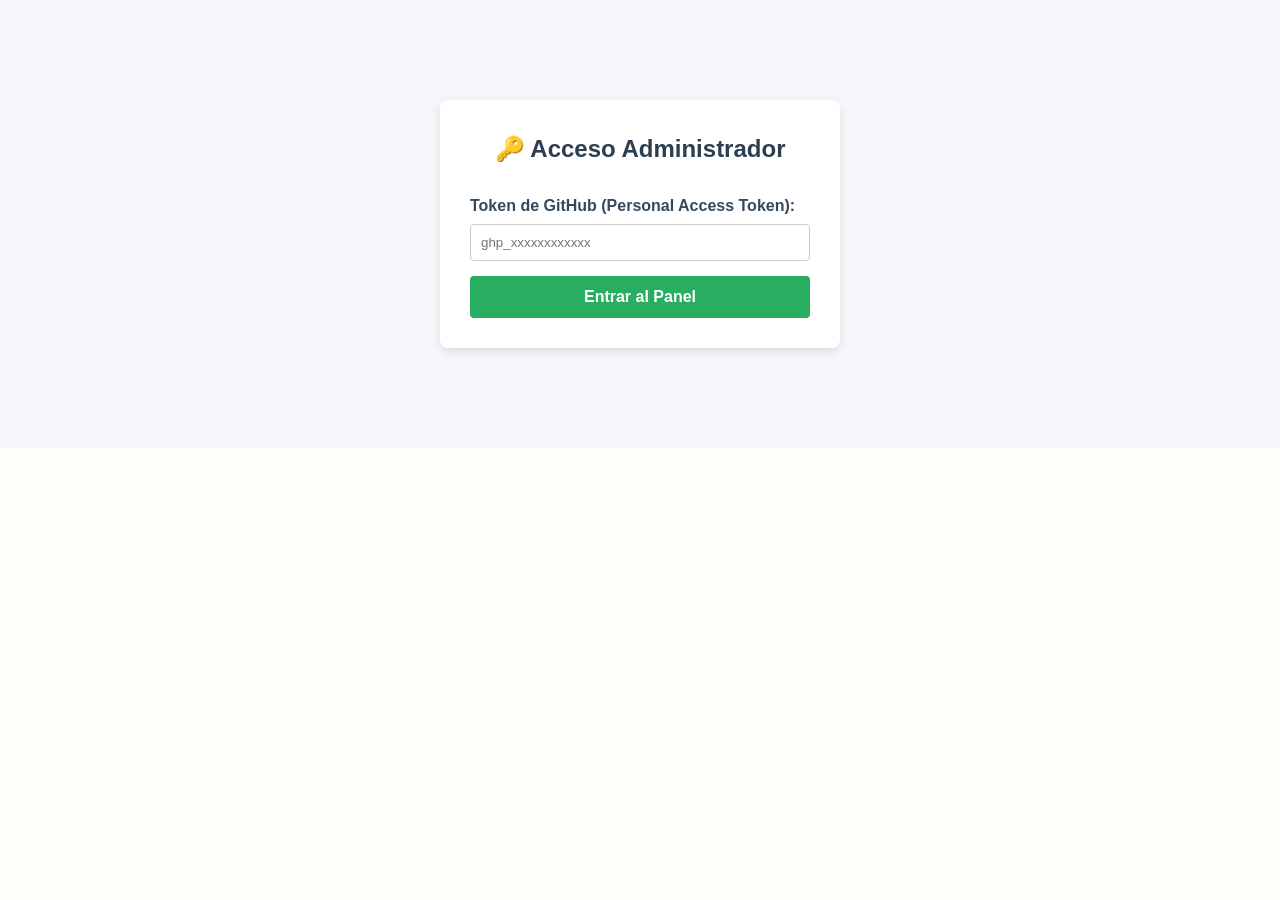
<file: admin.html>
<!DOCTYPE html>
<html lang="es">
<head>
    <meta charset="UTF-8">
    <meta name="viewport" content="width=device-width, initial-scale=1.0">
    <title>Panel de Administración - Ejido</title>
    <link rel="stylesheet" href="estilos.css">
    <style>
        body {
            font-family: Arial, sans-serif;
            background-color: #f4f6f9;
            margin: 0;
            padding: 20px;
        }

        .admin-container {
            max-width: 600px;
            margin: 0 auto;
            background: white;
            padding: 30px;
            border-radius: 8px;
            box-shadow: 0 4px 10px rgba(0,0,0,0.1);
        }

        h2 {
            color: #2c3e50;
            text-align: center;
            margin-bottom: 25px;
        }

        .form-group {
            margin-bottom: 15px;
        }

        label {
            display: block;
            font-weight: bold;
            margin-bottom: 5px;
            color: #34495e;
        }

        input[type="text"],
        input[type="password"],
        input[type="date"],
        textarea,
        select {
            width: 100%;
            padding: 10px;
            border: 1px solid #ccc;
            border-radius: 4px;
            box-sizing: border-box;
        }

        textarea {
            resize: vertical;
            height: 100px;
        }

        button {
            background-color: #27ae60;
            color: white;
            border: none;
            padding: 12px;
            width: 100%;
            font-size: 16px;
            border-radius: 4px;
            cursor: pointer;
            font-weight: bold;
        }

        button:hover {
            background-color: #219653;
        }

        button:disabled {
            opacity: 0.6;
            cursor: not-allowed;
        }

        .hidden {
            display: none;
        }

        .login-box {
            max-width: 400px;
            margin: 80px auto;
            background: white;
            padding: 30px;
            border-radius: 8px;
            box-shadow: 0 4px 10px rgba(0,0,0,0.1);
        }

        .btn-danger {
            background-color: #e74c3c;
            margin-top: 15px;
        }

        .btn-danger:hover {
            background-color: #c0392b;
        }

        hr {
            margin: 30px 0;
            border: 0;
            border-top: 1px solid #ddd;
        }

        #listaAvisosAdmin {
            margin-top: 15px;
        }
    </style>
</head>
<body>

    <!-- PANTALLA DE ACCESO -->
    <div id="loginSection" class="login-box">
        <h2>🔑 Acceso Administrador</h2>
        <div class="form-group">
            <label for="githubToken">Token de GitHub (Personal Access Token):</label>
            <input type="password" id="githubToken" placeholder="ghp_xxxxxxxxxxxx" autocomplete="off">
        </div>
        <button type="button" onclick="verificarToken()">Entrar al Panel</button>
    </div>

    <!-- PANEL DE ADMINISTRACIÓN -->
    <div id="adminSection" class="admin-container hidden">
        <h2>📢 Publicar Nuevo Aviso</h2>

        <form id="avisoForm">
            <div class="form-group">
                <label for="titulo">Título del aviso:</label>
                <input type="text" id="titulo" required placeholder="Ej. Próxima Asamblea General">
            </div>

            <div class="form-group">
                <label for="fecha">Fecha del aviso o evento:</label>
                <input type="date" id="fecha" required>
            </div>

            <div class="form-group">
                <label for="resumen">Resumen breve:</label>
                <textarea id="resumen" required placeholder="Escribe de qué trata el aviso..."></textarea>
            </div>

            <div class="form-group">
                <label for="enlaceFacebook">Enlace completo de Facebook (Opcional):</label>
                <input type="text" id="enlaceFacebook" placeholder="https://www.facebook.com/share/p/...">
            </div>

            <button type="submit" id="btnPublicar">Publicar en la Página</button>
        </form>

        <hr>

        <h3>📋 Avisos Publicados Recientemente</h3>

        <div id="listaAvisosAdmin">
            <p>Cargando avisos actuales...</p>
        </div>

        <button type="button" class="btn-danger" onclick="cerrarSesion()">Cerrar Sesión</button>
    </div>

    <script src="admin.js?v=5"></script>
</body>
</html>
</file>
<file: estilos.css>
/* =========================================
   CONFIGURACIÓN GENERAL & RESET
========================================= */

* {
    margin: 0;
    padding: 0;
    box-sizing: border-box;
}

:root {
    --tierra-oscura: #2d2927;
    --terracota-ejido: #963d2e;
    --terracota-profunda: #743027;
    --oro-maiz: #c78d2d;
    --papel: #f7f0e4;
    --marfil: #fffdf8;
    --texto-tierra: #332d2a;
}

html, body {
    width: 100%;
    max-width: 100%;
    overflow-x: hidden;
    scroll-behavior: smooth;
    font-family: "Nunito Sans", Arial, sans-serif;
    color: var(--texto-tierra);
    background: var(--marfil);
    line-height: 1.6;
}

a {
    text-decoration: none;
    color: inherit;
}

.contenedor {
    width: 90%;
    max-width: 1180px;
    margin: auto;
}

/* =========================================
   BARRA SUPERIOR (TOPBAR)
========================================= */

.topbar {
    background: var(--tierra-oscura);
    border-top: 2px solid var(--terracota-ejido);
    color: #ddd;
    font-size: 12px;
}

.topbar-contenido {
    width: 90%;
    max-width: 1180px;
    margin: auto;
    min-height: 38px;
    display: flex;
    justify-content: space-between;
    align-items: center;
}

.topbar-sitio {
    font-weight: 700;
    color: #fff;
    letter-spacing: .2px;
}

.topbar-datos {
    display: flex;
    align-items: center;
    gap: 25px;
}

.topbar i {
    margin-right: 5px;
}

/* =========================================
   HEADER & NAVEGACIÓN
========================================= */

.header {
    position: relative;
    background: var(--marfil);
    border-bottom: 0;
}

.header-contenido {
    width: min(92%, 1440px);
    max-width: 100%;
    height: 142px;
    margin: auto;
    display: grid;
    grid-template-columns: minmax(390px, 1.15fr) auto minmax(210px, .65fr);
    gap: 38px;
    align-items: center;
}

.logo {
    display: flex;
    align-items: center;
    gap: 16px;
    min-width: 0;
}

.logo-icon {
    width: 68px;
    height: 68px;
    flex: 0 0 68px;
    border-radius: 50%;
    background: transparent;
    overflow: hidden;
}

.logo-imagen {
    display: block;
    width: 100%;
    height: 100%;
    object-fit: contain;
}

.logo h1 {
    color: var(--tierra-oscura);
    font-family: "Montserrat", sans-serif;
    font-size: 15px;
    font-weight: 700;
    line-height: 1.25;
    letter-spacing: .15px;
}

.logo strong {
    display: block;
    max-width: 360px;
    margin-top: 5px;
    color: #5f6b64;
    font-family: "Montserrat", sans-serif;
    font-size: 9px;
    font-weight: 600;
    line-height: 1.35;
    letter-spacing: .45px;
}

.titulo-municipio {
    align-self: center;
    text-align: center;
    font-family: "Montserrat", sans-serif;
    font-size: clamp(24px, 2.35vw, 36px);
    font-weight: 500;
    letter-spacing: .8px;
    color: var(--tierra-oscura);
    max-width: 100%;
    overflow-wrap: anywhere;
}

.fecha-header {
    justify-self: end;
    display: flex;
    align-items: center;
    gap: 10px;
    color: #5f6b64;
    font-size: 13px;
    line-height: 1.25;
    min-width: 0;
}

.fecha-header i {
    color: var(--terracota-ejido);
    font-size: 34px;
}

.nav-band {
    padding: 15px 0;
    background: var(--papel);
    border-top: 1px solid #e4dac7;
    border-bottom: 1px solid #dce5e6;
}

.menu {
    display: flex;
    align-items: center;
    justify-content: center;
    width: min(90%, 1420px);
    max-width: 1420px;
    height: 72px;
    margin: 0 auto;
    border: 1px solid #eadbc4;
    border-radius: 16px;
    background: var(--marfil);
    box-shadow: 0 7px 20px rgba(49, 63, 48, .09);
}

.menu a {
    flex: 1 1 0;
    display: flex;
    align-items: center;
    justify-content: center;
    min-width: 0;
    height: 100%;
    padding: 0 16px;
    font-size: 12px;
    font-weight: 700;
    color: var(--texto-tierra);
    letter-spacing: .15px;
    transition: .25s;
    border-right: 1px solid #edf0f2;
    text-align: center;
}

.menu a:hover {
    color: var(--terracota-ejido);
    background: #f5e8d7;
}

.menu a.activo {
    color: var(--terracota-ejido);
    background: #f5e8d7;
    border-bottom: 3px solid var(--oro-maiz);
    border-radius: 15px;
}

.menu-btn {
    display: none;
    border: none;
    background: none;
    font-size: 25px;
}

/* MENÚ FIJO AL HACER SCROLL */
@media (min-width: 901px) {
    .menu.menu-fijo {
        position: fixed;
        top: 0;
        right: 0;
        left: 0;
        z-index: 2000;
        width: auto;
        max-width: none;
        height: 62px;
        margin: 0;
        background-color: var(--tierra-oscura);
        border: 0;
        border-radius: 0;
        box-shadow: 0 4px 14px rgba(18, 43, 35, .3);
        animation: bajar-menu .22s ease-out;
        box-sizing: border-box;
    }

    .menu.menu-fijo a {
        color: #ffffff;
        background-color: transparent;
        border-right: 1px solid rgba(255,255,255,.12);
    }

    .menu.menu-fijo a.activo {
        color: #ffffff;
        background: rgba(255,255,255,.09);
        border-bottom: 3px solid var(--oro-maiz);
        border-radius: 0;
    }

    .menu.menu-fijo a:hover,
    .menu.menu-fijo a:focus-visible {
        color: #ffffff;
        background-color: rgba(255,255,255,.12);
    }
}

@keyframes bajar-menu {
    from { transform: translateY(-100%); }
    to { transform: translateY(0); }
}

/* =========================================
   HERO / CARRUSEL PRINCIPAL
========================================= */

.hero {
    min-height: 570px;
    position: relative;
    display: flex;
    align-items: center;
    overflow: hidden;
}

.hero-slide {
    position: absolute;
    inset: 0;
    opacity: 0;
    transform: scale(1.04);
    transition: opacity .8s ease, transform 6.5s linear;
    background-size: cover;
    background-position: center;
}

.hero-slide.activo {
    opacity: 1;
    transform: scale(1);
}

.slide-comunidad { background-image: url("imagenes/carrusel-1.jpg"); }
.slide-avisos { background-image: url("imagenes/carrusel-2.jpg"); }
.slide-historia { background-image: url("imagenes/carrusel-3.jpg"); }
.slide-galeria { background-image: url("imagenes/carrusel-4.jpg"); }
.slide-tradicion { background-image: url("imagenes/carrusel-5.jpg"); }

.hero-overlay {
    position: absolute;
    inset: 0;
    background: linear-gradient(
        90deg,
        rgba(42,34,30,.84),
        rgba(65,43,35,.54),
        rgba(45,35,29,.28)
    );
}

.hero-contenido {
    position: relative;
    width: 90%;
    max-width: 1180px;
    margin: auto;
    color: white;
    padding-top: 86px;
}

.hero-mensaje {
    display: none;
    max-width: 700px;
    animation: aparecer .55s ease;
}

.hero-mensaje.activo {
    display: block;
}

@keyframes aparecer {
    from { opacity: 0; transform: translateY(12px); }
    to { opacity: 1; transform: translateY(0); }
}

.hero-etiqueta {
    font-size: 13px;
    font-weight: bold;
    letter-spacing: 1.5px;
}

.hero h2 {
    margin-top: 18px;
    font-family: "Montserrat", sans-serif;
    font-size: clamp(39px, 5.2vw, 67px);
    line-height: 1.05;
    font-weight: 700;
}

.hero p {
    max-width: 600px;
    margin-top: 25px;
    font-size: 17px;
    color: #eee;
}

.carrusel-flecha {
    position: absolute;
    top: 54%;
    z-index: 2;
    width: 52px;
    height: 70px;
    border: 0;
    color: white;
    background: transparent;
    font-size: 37px;
    cursor: pointer;
    opacity: .9;
    transition: .2s;
}

.carrusel-flecha:hover { background: rgba(255,255,255,.12); }
.anterior { left: 0; }
.siguiente { right: 0; }

.indicadores {
    position: absolute;
    z-index: 2;
    bottom: 18px;
    left: 50%;
    transform: translateX(-50%);
    display: flex;
    gap: 9px;
}

.indicadores button {
    width: 9px;
    height: 9px;
    border: 0;
    padding: 0;
    border-radius: 50%;
    background: rgba(255,255,255,.55);
    cursor: pointer;
}

.indicadores button.activo {
    background: #fff;
    transform: scale(1.25);
}

/* =========================================
   BOTONES
========================================= */

.hero-botones {
    margin-top: 35px;
    display: flex;
    gap: 13px;
}

.btn {
    display: inline-flex;
    align-items: center;
    justify-content: center;
    min-height: 48px;
    padding: 13px 24px;
    border-radius: 6px;
    font-weight: bold;
    font-size: 14px;
    letter-spacing: .45px;
    box-shadow: 0 8px 18px rgba(0,0,0,.16);
    transition: 0.3s;
}

.btn-principal {
    background: var(--terracota-ejido);
    color: white;
    border: 1px solid rgba(255,255,255,.18);
    box-shadow: 0 8px 18px rgba(112, 47, 37, .3);
}

.btn-principal:hover {
    background: var(--terracota-profunda);
    box-shadow: 0 12px 25px rgba(112, 47, 37, .38);
    transform: translateY(-2px);
}

.btn-transparente {
    border: 1px solid rgba(255,255,255,.8);
    background: rgba(45,41,39,.57);
    color: white;
    backdrop-filter: blur(4px);
}

.btn-transparente:hover {
    background: white;
    color: var(--tierra-oscura);
}

/* =========================================
   SECCIONES Y TÍTULOS
========================================= */

.seccion { padding: 90px 0; }
.seccion-gris { background: var(--papel); }

.titulo-seccion {
    text-align: center;
    margin-bottom: 50px;
}

.titulo-seccion > span,
.mini-titulo {
    color: var(--terracota-ejido);
    font-size: 12px;
    letter-spacing: 3px;
    font-weight: bold;
}

.titulo-seccion h2 {
    margin-top: 8px;
    font-size: 38px;
    line-height: 1.2;
    color: var(--tierra-oscura);
}

.titulo-seccion p {
    max-width: 650px;
    margin: 15px auto 0;
    color: #777;
}

.linea {
    width: 55px;
    height: 3px;
    background-color: var(--oro-maiz);
    margin: 18px auto 0;
}

.titulo-flex {
    display: flex;
    justify-content: space-between;
    align-items: flex-end;
    text-align: left;
}

.titulo-flex .linea { margin-left: 0; }

.ver-todos {
    color: var(--terracota-ejido);
    font-weight: bold;
    font-size: 14px;
}

/* =========================================
   CONÓCENOS & TARJETAS (BIOGRAFÍA)
========================================= */

.conocenos-grid {
    display: grid;
    grid-template-columns: 1.5fr 1fr;
    gap: 70px;
    align-items: center;
}

.conocenos-texto .texto-grande {
    font-size: 22px;
    color: #222222;
    font-weight: 600;
    line-height: 1.4;
    margin-bottom: 12px;
}

.conocenos-texto p,
.conocenos-texto .texto-cuerpo {
    color: #2c2523;
    font-size: 1rem;
    line-height: 1.6;
    margin-bottom: 20px;
}

.link-boton {
    display: inline-flex;
    gap: 10px;
    margin-top: 10px;
    color: var(--terracota-ejido);
    font-weight: bold;
}

.tarjeta-destacada {
    background: var(--tierra-oscura);
    color: white;
    padding: 45px;
    min-height: 270px;
    display: flex;
    flex-direction: column;
    justify-content: center;
    box-shadow: 0 15px 35px rgba(0,0,0,0.12);
}

.tarjeta-destacada i {
    font-size: 38px;
    color: var(--oro-maiz);
    background-color: transparent;
    margin-bottom: 20px;
}

.tarjeta-destacada h3 {
    font-size: 25px;
    line-height: 1.2;
    margin-bottom: 15px;
}

.tarjeta-destacada p { color: #ccc; }

/* =========================================
   AVISOS
========================================= */

.avisos-grid {
    display: grid;
    grid-template-columns: repeat(3, 1fr);
    gap: 25px;
}

.aviso {
    background: white;
    display: flex;
    min-height: 240px;
    box-shadow: 0 5px 20px rgba(0,0,0,0.05);
    transition: 0.3s;
}

.aviso:hover {
    transform: translateY(-5px);
    box-shadow: 0 15px 30px rgba(0,0,0,0.10);
}

.aviso-fecha {
    width: 75px;
    flex-shrink: 0;
    background: var(--terracota-ejido);
    color: white;
    text-align: center;
    padding-top: 25px;
}

.aviso-fecha strong {
    display: block;
    font-size: 32px;
    line-height: 1;
}

.aviso-fecha span {
    font-size: 12px;
    letter-spacing: 2px;
}

.aviso-contenido { padding: 25px; }

.aviso-tipo {
    font-size: 10px;
    letter-spacing: 2px;
    color: var(--terracota-ejido);
    font-weight: bold;
}

.aviso h3 {
    margin: 8px 0;
    font-size: 19px;
    line-height: 1.25;
}

.aviso p {
    font-size: 14px;
    color: #777;
    margin-bottom: 15px;
}

.aviso a {
    color: var(--terracota-ejido);
    font-weight: bold;
    font-size: 13px;
}

/* =========================================
   HISTORIA
========================================= */

.historia {
    background: var(--tierra-oscura);
    color: white;
}

.historia-grid {
    display: grid;
    grid-template-columns: 1fr 1fr;
    gap: 70px;
    align-items: center;
}

.imagen-placeholder {
    min-height: 430px;
    background:
        linear-gradient(
            rgba(0,0,0,.15),
            rgba(0,0,0,.15)
        ),
        url("imagenes/historia-ejido.jpg");
    background-size: cover;
    background-position: center;
    border-radius: 4px;
    display: flex;
    flex-direction: column;
    justify-content: center;
    align-items: center;
    text-align: center;
    color: white;
    font-size: 14px;
}

.imagen-placeholder i {
    font-size: 45px;
    margin-bottom: 15px;
}

.historia-texto h2 {
    margin-top: 10px;
    font-size: 42px;
    line-height: 1.15;
}

.historia-texto .linea { margin-left: 0; }

.historia-texto p {
    color: #d0d0d0;
    margin: 20px 0;
}

/* =========================================
   AUTORIDADES
========================================= */

.autoridades-grid {
    display: grid;
    grid-template-columns: repeat(3, 1fr);
    gap: 25px;
}

.autoridad {
    background: white;
    padding: 35px 25px;
    text-align: center;
    box-shadow: 0 5px 20px rgba(0,0,0,0.04);
}

.autoridad-foto {
    width: 105px;
    height: 105px;
    margin: 0 auto 20px;
    border-radius: 50%;
    background-color: #e5e7df;
    background-size: cover;
    background-position: center;
    display: flex;
    align-items: center;
    justify-content: center;
    color: var(--terracota-ejido);
    font-size: 40px;
    overflow: hidden;
}

.autoridad-foto img {
    width: 100%;
    height: 100%;
    object-fit: cover;
}

.autoridad > span {
    color: var(--terracota-ejido);
    font-size: 10px;
    letter-spacing: 2px;
    font-weight: bold;
}

.autoridad h3 {
    margin-top: 7px;
    font-size: 20px;
}

.autoridad p {
    color: #888;
    font-size: 13px;
}

/* =========================================
   CARRUSEL DE LIBROS (BIBLIOTECA DIGITAL)
========================================= */

.seccion-biblioteca {
    background-color: var(--tierra-oscura);
    color: #ffffff;
}

.seccion-biblioteca .titulo-seccion h2,
.seccion-biblioteca .titulo-seccion p {
    color: #ffffff;
}

.carrusel-libros-contenedor {
    position: relative;
    display: flex;
    align-items: center;
    gap: 15px;
    padding: 20px 0;
}

.libros-visor {
    overflow: hidden;
    width: 100%;
}

.libros-track {
    display: flex;
    gap: 22px;
    overflow-x: auto;
    scroll-behavior: smooth;
    scrollbar-width: none;
    padding: 10px 0;
}

.libros-track::-webkit-scrollbar {
    display: none;
}

.libro-card {
    flex: 0 0 170px;
    cursor: pointer;
    transition: transform 0.3s ease, box-shadow 0.3s ease;
    text-align: left;
}

.libro-card:hover {
    transform: translateY(-8px);
}

.libro-portada-wrapper {
    width: 100%;
    height: 240px;
    border-radius: 12px;
    overflow: hidden;
    box-shadow: 0 8px 20px rgba(0, 0, 0, 0.4);
    background: #1e293b;
    margin-bottom: 12px;
}

.libro-portada {
    width: 100%;
    height: 100%;
    object-fit: cover;
    border-radius: 12px;
}

.libro-meta {
    display: flex;
    flex-direction: column;
    gap: 3px;
    font-size: 0.85rem;
}

.libro-titulo {
    font-size: 0.95rem;
    font-weight: 700;
    color: #ffffff;
    margin: 0;
    white-space: nowrap;
    overflow: hidden;
    text-overflow: ellipsis;
}

.libro-autor {
    color: #a8a29e;
    font-size: 0.8rem;
    white-space: nowrap;
    overflow: hidden;
    text-overflow: ellipsis;
}

.libro-categoria {
    color: var(--oro-maiz);
    font-weight: 600;
    font-size: 0.75rem;
}

.libro-anio {
    color: #888888;
    font-size: 0.75rem;
}

.libros-btn {
    background: rgba(255, 255, 255, 0.1);
    border: none;
    color: #ffffff;
    width: 42px;
    height: 42px;
    border-radius: 50%;
    cursor: pointer;
    display: flex;
    align-items: center;
    justify-content: center;
    font-size: 1.1rem;
    transition: background 0.3s, transform 0.2s;
    z-index: 2;
    flex-shrink: 0;
}

.libros-btn:hover {
    background: var(--terracota-ejido);
    color: #ffffff;
    transform: scale(1.08);
}

/* Estilos de compatibilidad para retícula de documentos */
.documentos-grid {
    display: grid;
    grid-template-columns: repeat(3, 1fr);
    gap: 20px;
}

.documento {
    border: 1px solid #e5e5e5;
    padding: 20px;
    display: flex;
    align-items: center;
    gap: 15px;
    transition: 0.3s;
}

.documento:hover {
    border-color: var(--oro-maiz);
    transform: translateY(-3px);
}

.documento-icon {
    width: 48px;
    height: 48px;
    background: #f4e6d3;
    color: var(--terracota-ejido);
    display: flex;
    align-items: center;
    justify-content: center;
    font-size: 22px;
}

.documento span {
    font-size: 9px;
    color: var(--terracota-ejido);
    letter-spacing: 2px;
}

.documento h3 { font-size: 15px; }

.descarga {
    margin-left: auto;
    color: #777;
}

/* =========================================
   GALERÍA (CARRUSEL HORIZONTAL)
========================================= */

.galeria-carrusel-contenedor {
    position: relative;
    width: 100%;
    margin: 30px auto 0;
    padding: 0 45px;
    box-sizing: border-box;
}

.galeria-visor {
    width: 100%;
    overflow: hidden;
    border-radius: 8px;
}

.galeria-track {
    display: flex;
    gap: 20px;
    overflow-x: auto;
    scroll-behavior: smooth;
    scroll-snap-type: x mandatory;
    padding: 10px 0 25px 0;
    scrollbar-width: thin;
    scrollbar-color: var(--oro-maiz) var(--papel);
}

.galeria-track::-webkit-scrollbar {
    height: 8px;
}

.galeria-track::-webkit-scrollbar-track {
    background: var(--papel);
    border-radius: 10px;
}

.galeria-track::-webkit-scrollbar-thumb {
    background: var(--oro-maiz);
    border-radius: 10px;
}

.galeria-track::-webkit-scrollbar-thumb:hover {
    background: var(--terracota-ejido);
}

.galeria-item {
    flex: 0 0 calc(25% - 15px);
    min-width: 260px;
    height: 320px;
    scroll-snap-align: start;
    position: relative;
    border-radius: 8px;
    overflow: hidden;
    box-shadow: 0 6px 18px rgba(0, 0, 0, 0.12);
    transition: transform 0.3s ease, box-shadow 0.3s ease;
    cursor: pointer;
}

.galeria-item:hover {
    transform: translateY(-6px);
    box-shadow: 0 12px 25px rgba(0, 0, 0, 0.2);
}

.galeria-item img {
    width: 100%;
    height: 100%;
    object-fit: cover;
    display: block;
    transition: transform 0.3s ease;
}

.galeria-item:hover img {
    transform: scale(1.03);
}

.galeria-item-info {
    position: absolute;
    inset: 0;
    background: linear-gradient(
        to top,
        rgba(45, 41, 39, 0.88) 0%,
        rgba(45, 41, 39, 0.3) 50%,
        transparent 100%
    );
    display: flex;
    flex-direction: column;
    justify-content: flex-end;
    padding: 20px;
    color: #ffffff;
    z-index: 1;
}

.galeria-item-info span {
    font-size: 11px;
    letter-spacing: 1.5px;
    color: var(--oro-maiz);
    text-transform: uppercase;
    font-weight: 700;
}

.galeria-item-info h4 {
    font-size: 16px;
    font-weight: 600;
    margin-top: 4px;
    color: #ffffff;
    line-height: 1.3;
}

.galeria-btn {
    position: absolute;
    top: 50%;
    transform: translateY(-50%);
    width: 44px;
    height: 44px;
    border-radius: 50%;
    background: var(--terracota-ejido);
    color: #ffffff;
    border: none;
    font-size: 20px;
    cursor: pointer;
    z-index: 10;
    display: flex;
    align-items: center;
    justify-content: center;
    box-shadow: 0 4px 12px rgba(0,0,0,0.25);
    transition: background 0.3s ease, transform 0.2s ease;
}

.galeria-btn:hover {
    background: var(--terracota-profunda);
    transform: translateY(-50%) scale(1.1);
}

.galeria-btn.prev { left: 0; }
.galeria-btn.next { right: 0; }

/* =========================================
   CONTACTO
========================================= */

.contacto {
    background: var(--terracota-ejido);
    color: white;
    padding: 75px 0;
}

.contacto-grid {
    display: grid;
    grid-template-columns: 1fr 1fr;
    gap: 80px;
    align-items: center;
}

.contacto h2 {
    margin-top: 10px;
    font-size: 42px;
    line-height: 1.15;
}

.contacto p {
    color: #e5e5e5;
    margin-top: 15px;
}

.contacto-datos {
    display: flex;
    flex-direction: column;
    gap: 25px;
}

.contacto-datos > div {
    display: flex;
    align-items: center;
    gap: 18px;
}

.contacto-datos i {
    width: 45px;
    height: 45px;
    border: 1px solid rgba(255,255,255,.4);
    display: flex;
    align-items: center;
    justify-content: center;
    font-size: 18px;
}

.contacto-datos p { margin: 0; }

.ubicacion-acciones {
    display: flex;
    flex-wrap: wrap;
    gap: 10px;
    margin-top: 14px;
}

.contacto .mapa-enlace {
    min-height: 39px;
    padding: 9px 13px;
    border: 1px solid #fff;
    border-radius: 7px;
    background: #fff;
    color: var(--terracota-ejido);
    box-shadow: 0 5px 12px rgba(31,42,28,.16);
    font-size: 12px;
    font-weight: 700;
    letter-spacing: .1px;
    display: inline-flex;
    align-items: center;
    gap: 7px;
    transition: .2s;
}

.contacto .mapa-enlace i { color: var(--oro-maiz); }

.contacto .mapa-enlace:hover {
    background: var(--oro-maiz);
    border-color: var(--oro-maiz);
    color: var(--tierra-oscura);
    transform: translateY(-2px);
}

.contacto .mapa-enlace:hover i { color: var(--tierra-oscura); }

.contacto .mapa-secundario {
    background: rgba(255,255,255,.15);
    border-color: rgba(255,255,255,.38);
    color: #fff;
}

.contacto .mapa-secundario i { color: #f3dc9d; }

.contacto .mapa-secundario:hover {
    background: #fff;
    color: var(--tierra-oscura);
}

/* =========================================
   FOOTER
========================================= */

footer {
    background: var(--tierra-oscura);
    color: white;
}

.footer-grid {
    padding: 60px 0;
    display: grid;
    grid-template-columns: 1.5fr 1fr 1fr;
    gap: 60px;
}

footer h3 {
    font-size: 22px;
    line-height: 1.2;
}

footer h4 {
    margin-bottom: 15px;
    color: var(--oro-maiz);
    background-color: transparent;
}

footer p, footer a {
    color: #aaa;
    font-size: 14px;
}

footer a {
    display: block;
    margin-bottom: 7px;
}

footer a:hover { color: white; }

.footer-bottom {
    border-top: 1px solid #3a3d36;
    text-align: center;
    padding: 20px;
    color: #888;
    font-size: 12px;
}

/* ==========================================
   MODALES (GALERÍA FOTOGRÁFICA Y VISOR PDF)
========================================== */

/* =========================================
   MODAL / LIGHTBOX DE GALERÍA (CORREGIDO)
========================================= */

.modal-galeria {
    display: none;
    position: fixed !important;
    top: 0;
    left: 0;
    width: 100vw;
    height: 100vh;
    background-color: rgba(0, 0, 0, 0.9);
    backdrop-filter: blur(8px);
    z-index: 999999;
    justify-content: center;
    align-items: center;
    flex-direction: column;
    padding: 20px;
    box-sizing: border-box;
}

.modal-galeria.activo {
    display: flex !important;
    animation: fadeIn 0.25s ease-out;
}

.modal-contenido-wrapper {
    position: relative;
    max-width: 90%;
    max-height: 85vh;
    display: flex;
    flex-direction: column;
    align-items: center;
    box-sizing: border-box;
}

.modal-galeria img {
    max-width: 100%;
    max-height: 75vh;
    object-fit: contain;
    border-radius: 4px;
    box-shadow: 0 10px 30px rgba(0, 0, 0, 0.8);
    transform-origin: center center;
    will-change: transform;
    display: block;
}

.modal-caption {
    width: 100%;
    color: rgba(255, 255, 255, 0.95);
    font-size: 0.95rem;
    background: rgba(0, 0, 0, 0.65);
    backdrop-filter: blur(4px);
    padding: 10px 14px;
    border-radius: 0 0 4px 4px;
    font-weight: 600;
    letter-spacing: 0.5px;
    text-align: center;
    margin-top: 5px;
    box-sizing: border-box;
    transition: opacity 0.2s ease, visibility 0.2s ease;
}

.modal-cerrar {
    position: absolute;
    top: 20px;
    right: 30px;
    color: #ffffff;
    font-size: 40px;
    font-weight: bold;
    cursor: pointer;
    z-index: 1000000;
    transition: color 0.2s, transform 0.2s;
    line-height: 1;
}

.modal-cerrar:hover {
    color: var(--oro-maiz);
    transform: scale(1.1);
}

/* MODAL VISOR DE PDF */
.modal-visor {
    display: none;
    position: fixed !important;
    top: 0;
    left: 0;
    width: 100vw;
    height: 100vh;
    background-color: rgba(0, 0, 0, 0.85);
    backdrop-filter: blur(5px);
    z-index: 999999;
    justify-content: center;
    align-items: center;
    padding: 20px;
    box-sizing: border-box;
}

.modal-visor.activo {
    display: flex !important;
    animation: fadeIn 0.25s ease-out;
}

.visor-contenido {
    background-color: #ffffff;
    width: 90%;
    max-width: 1000px;
    height: 85vh;
    border-radius: 8px;
    display: flex;
    flex-direction: column;
    overflow: hidden;
    box-shadow: 0 10px 30px rgba(0,0,0,0.5);
}

.visor-header {
    background-color: #1a1a1a;
    color: #ffffff;
    padding: 15px 20px;
    display: flex;
    justify-content: space-between;
    align-items: center;
}

.visor-header h3 {
    margin: 0;
    font-size: 1.1rem;
    font-weight: 600;
}

.visor-herramientas {
    display: flex;
    align-items: center;
    gap: 15px;
}

.btn-descargar-modal {
    color: #fff;
    background-color: var(--terracota-ejido);
    padding: 8px 14px;
    border-radius: 4px;
    text-decoration: none;
    font-size: 0.9rem;
    transition: background 0.2s;
}

.btn-descargar-modal:hover {
    background-color: var(--terracota-profunda);
}

.visor-cerrar {
    font-size: 1.8rem;
    cursor: pointer;
    line-height: 1;
    color: #ccc;
    transition: color 0.2s;
}

.visor-cerrar:hover {
    color: #fff;
}

.visor-iframe-wrapper {
    flex: 1;
    width: 100%;
    height: 100%;
}

.visor-iframe-wrapper iframe {
    width: 100%;
    height: 100%;
    border: none;
}

@keyframes fadeIn {
    from { opacity: 0; transform: scale(0.97); }
    to { opacity: 1; transform: scale(1); }
}

/* =========================================
   MEDIA QUERIES (RESPONSIVE)
========================================= */

@media (max-width: 1250px) {
    .header-contenido {
        grid-template-columns: minmax(300px, 1fr) minmax(0, 1.35fr) minmax(150px, .55fr);
    }
}

@media (max-width: 1024px) {
    .galeria-item {
        flex: 0 0 calc(33.333% - 14px);
    }
}

@media (max-width: 900px) {
    .header-contenido {
        height: 92px;
        display: flex;
        justify-content: space-between;
    }

    .titulo-municipio, .fecha-header { display: none; }

    .logo-icon { width: 52px; height: 52px; flex-basis: 52px; }
    .logo h1 { font-size: 12px; }
    .logo strong { max-width: 260px; font-size: 7px; }

    .nav-band { padding: 0; background: transparent; border: 0; }

    .menu {
        display: none;
        position: absolute;
        top: 92px;
        left: 0;
        width: 100%;
        height: auto;
        margin: 0;
        background: white;
        padding: 25px;
        flex-direction: column;
        border-radius: 0;
        box-shadow: 0 8px 16px rgba(0,0,0,.12);
        z-index: 1000;
    }

    .menu.activo { display: flex; }

    .menu.menu-fijo {
        position: fixed;
        top: 0;
        background: var(--tierra-oscura);
    }

    .menu.menu-fijo a.activo {
        color: var(--terracota-ejido);
        background: #f5e8d7;
        border-bottom-color: var(--oro-maiz);
    }

    .menu a {
        width: 100%;
        min-height: 43px;
        height: auto;
        border-right: 0;
        border-bottom: 1px solid #edf0f2;
        color: var(--texto-tierra);
    }

    .menu-btn { display: block; cursor: pointer; }

    .conocenos-grid, .historia-grid, .contacto-grid,
    .avisos-grid, .autoridades-grid, .documentos-grid, .footer-grid {
        grid-template-columns: 1fr;
    }
}

@media (max-width: 768px) {
    .galeria-carrusel-contenedor {
        padding: 0;
    }
    .galeria-item {
        flex: 0 0 calc(50% - 10px);
        height: 280px;
    }
    .galeria-btn { display: none; }

    .libros-btn {
        width: 36px;
        height: 36px;
        font-size: 0.9rem;
    }

    .visor-contenido {
        height: 95vh;
    }

    .visor-header h3 {
        max-width: 50%;
        font-size: 0.95rem;
    }
}

@media (max-width: 600px) {
    .header-contenido { height: 78px; }
    .logo { gap: 10px; }
    .logo-icon { width: 41px; height: 41px; flex-basis: 41px; }
    .logo h1 { font-size: 10px; }
    .logo strong { max-width: 205px; font-size: 6px; letter-spacing: .25px; }

    .menu { top: 78px; }

    .hero { min-height: 520px; }
    .hero-contenido { padding-top: 72px; }
    .hero h2 { font-size: 42px; }
    .hero p { font-size: 16px; }

    .hero-botones {
        flex-direction: column;
        width: 100%;
    }

    .hero-botones .btn, .ubicacion-acciones, .contacto .mapa-enlace {
        width: 100%;
    }

    .carrusel-flecha { width: 38px; font-size: 26px; }

    .seccion { padding: 65px 0; }
    .titulo-seccion h2 { font-size: 31px; }

    .galeria-item {
        flex: 0 0 82%;
        height: 260px;
    }

    .libro-card {
        flex: 0 0 140px;
    }

    .libro-portada-wrapper {
        height: 200px;
    }

    .modal-cerrar {
        top: 15px;
        right: 20px;
        font-size: 32px;
    }
}
</file>
